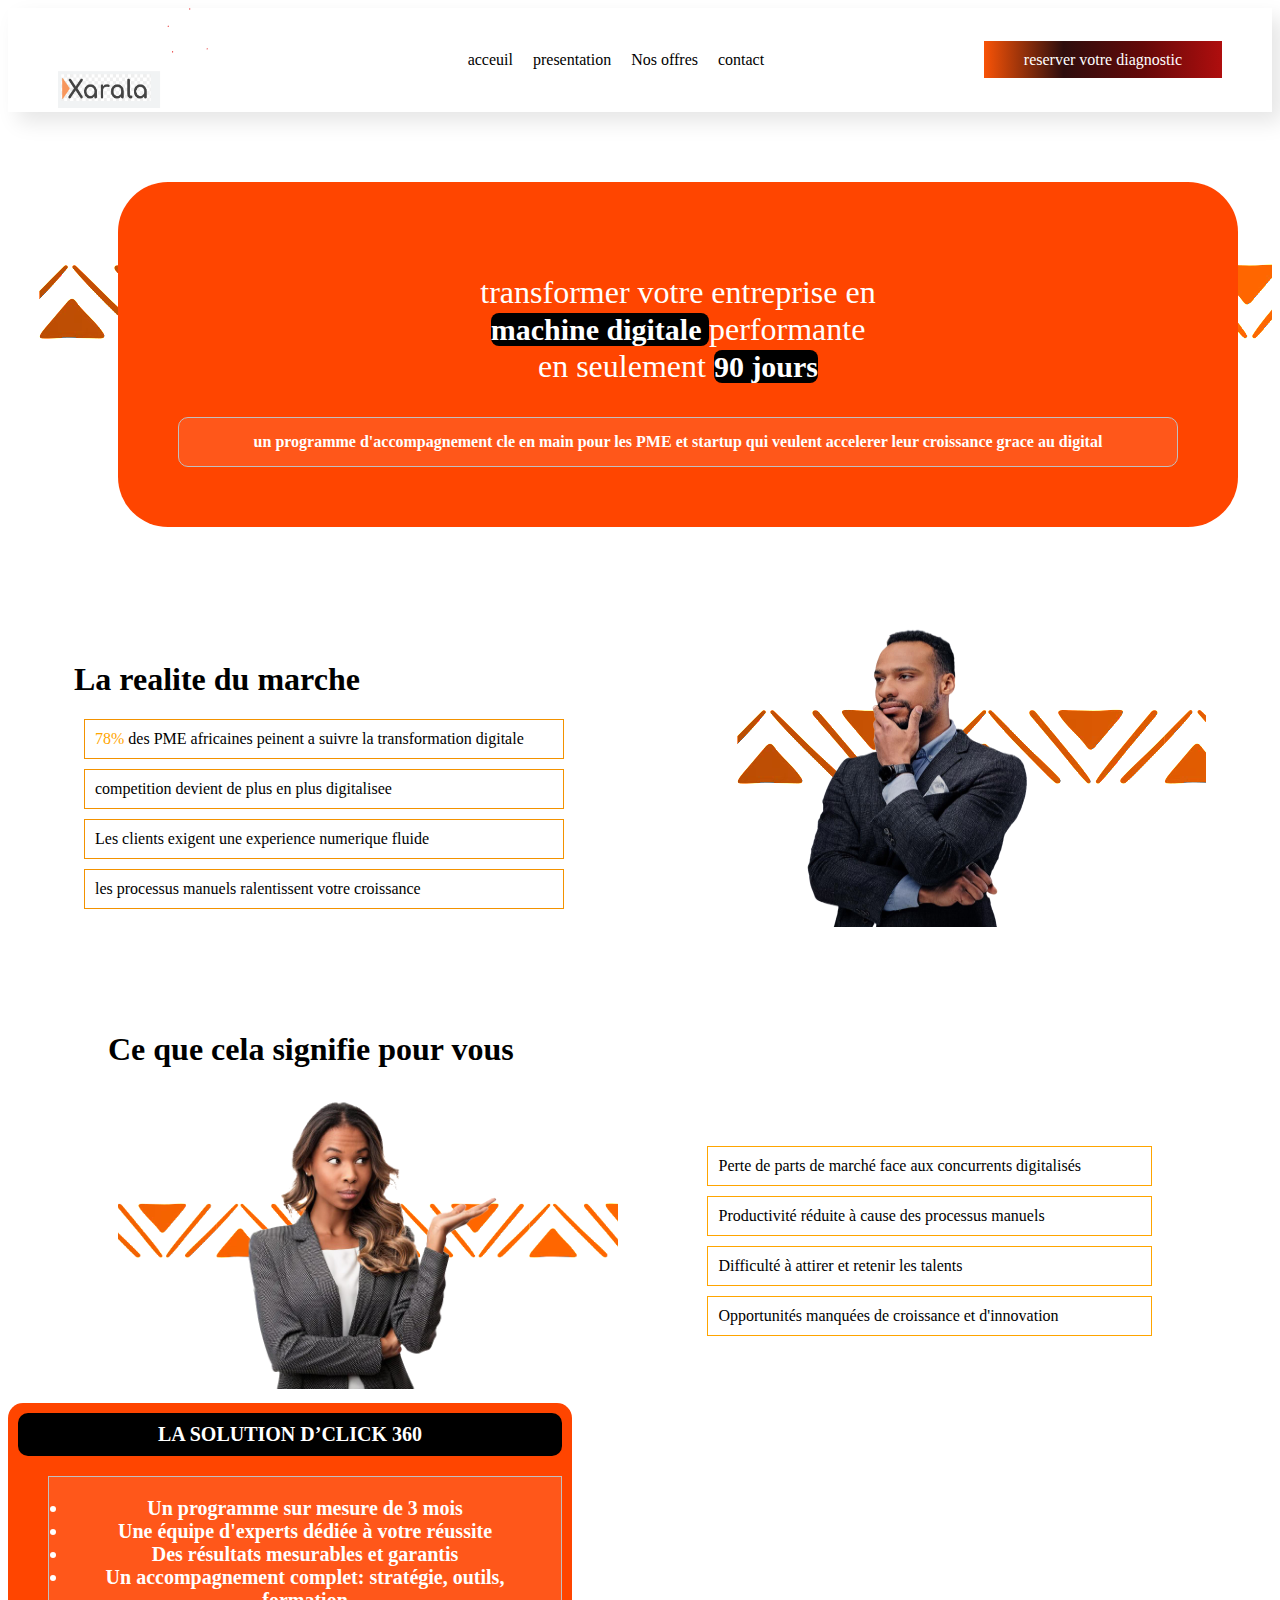
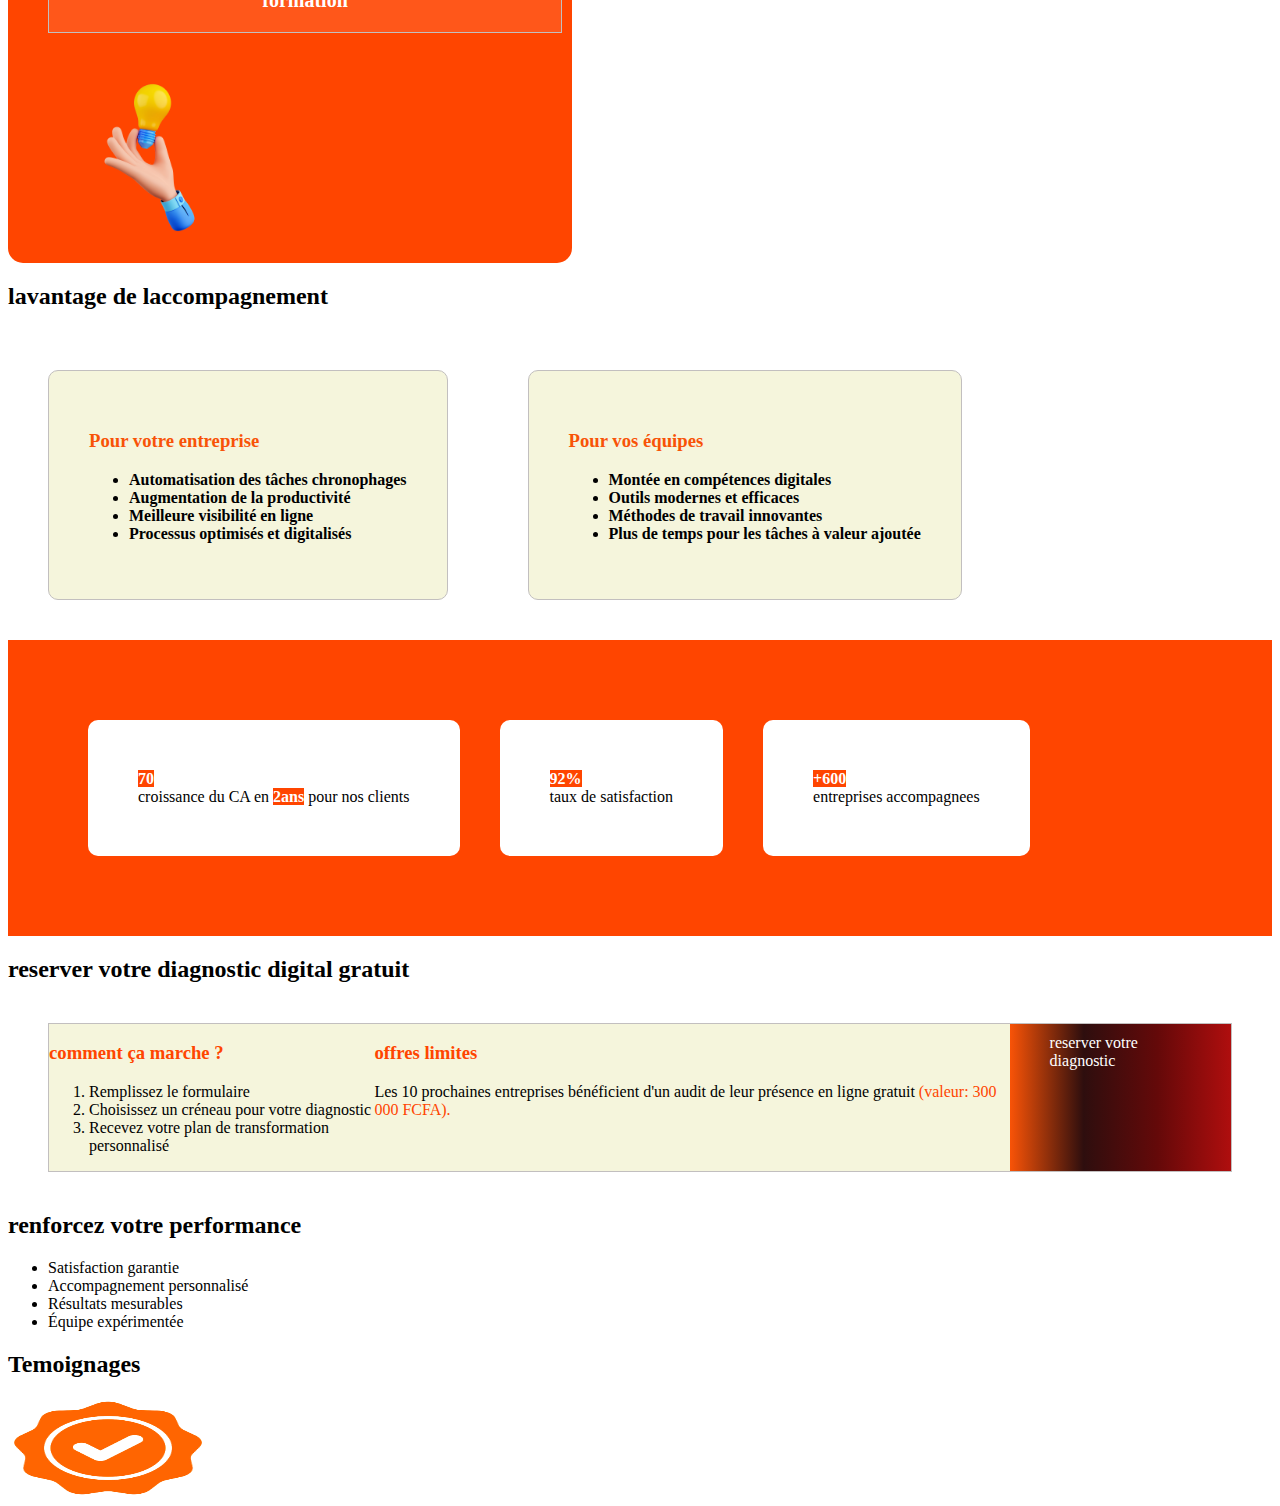
<file: Maquette1/index.html>
<!DOCTYPE html>
<html lang="en">
  <head>
    <meta charset="UTF-8" />
    <meta name="viewport" content="width=device-width, initial-scale=1.0" />
    <title>Document</title>
    <link rel="stylesheet" href="maquette.css" />
  </head>
  <body>
    <nav>
      <div>
        <img src="LOGO XARALA.png" alt="" srcset="" width="150" height="100" />
      </div>
      <div>
        <ul class="menu">
          <li>
            <a href="#">acceuil</a>
          </li>
          <li>
            <a href="#">presentation</a>
          </li>
          <li><a href="#">Nos offres</a></li>
          <li><a href="#">contact</a></li>
        </ul>
      </div>
      <div>
        <a href="#" class="button"> reserver votre diagnostic</a>
      </div>
    </nav>
    <section class="header">
      <div class="hero">
        <div class="hero-box">
          <p>
            transformer votre entreprise en <br />
            <span class="gras">machine digitale </span>performante <br />
            en seulement <span class="gras">90 jours</span>
          </p>
        </div>
        <div class="ja">
          un programme d'accompagnement cle en main pour les PME et startup qui
          veulent accelerer leur croissance grace au digital
        </div>
      </div>
    </section>

    
    <div class="section-marche">
        <div class="section-marche-one">
            <h1>La realite du marche</h1>
            <div class="so">
              <span class="sa">78%</span> 
              des PME africaines peinent a suivre la
              transformation digitale
            </div>
        
            <div class="so">competition devient de plus en plus digitalisee</div>
        
            <div class="so">Les clients exigent une experience numerique fluide</div>
        
            <div class="so">les processus manuels ralentissent votre croissance</div>
        
        </div>
        <div class="section-marche-two">
            <img src="2maquette.png" alt="" srcse="" width="500" height="300" />
        </div>
    </div>
</div>

<section class="signifi">
    <div>
        <h1>Ce que cela signifie pour vous</h1>
    </div>

<div class="one">
    <div class="six">
        <div> <img class="img" src="3maquette.png.png" alt=""width=500 height="300" ></div> 
    </div>
<div class="five"> 
    <p> Perte de parts de marché face aux concurrents digitalisés</p>
    <p>Productivité réduite à cause des processus manuels</p>
    <p>Difficulté à attirer et retenir les talents</p>
    <p>Opportunités manquées de croissance et d'innovation</p>

</div>
</div>
</section>

<section class="uno">


    <div class="dos">LA SOLUTION D’CLICK 360</div>

  <div class="quince">
     <ul class="tres">
        <li>   Un programme sur mesure de 3 mois</li>
        <li> Une équipe d'experts dédiée à votre réussite</li>
        <li>  Des résultats mesurables et garantis</li>
        <li> Un accompagnement complet: stratégie, outils, formation</li>
      </ul>

      <div class="catorce"> <img src="4maquette.png.png" alt="" width="200" height="200"></div>
      

   </div>
</section>
<h2>lavantage de laccompagnement</h2>

   <section class="page1">
    <div class="page2">
<h3>Pour votre entreprise </h3>
<ul>
<li>   Automatisation des tâches chronophages </li>
<li> Augmentation de la productivité</li>
<li>Meilleure visibilité en ligne </li>
  <li>Processus optimisés et digitalisés</li>
</ul>
    </div>
   
<div class="page3">
<h3>Pour vos équipes </h3>
<ul>
<li>   Montée en compétences digitales </li>
<li>  Outils modernes et efficaces </li>
<li>  Méthodes de travail innovantes </li>
<li>    Plus de temps pour les tâches à valeur ajoutée</li>
</ul>

</div>
   </section>

<section>
<div class="page4">
<ol class="page5">  
<span>70</span><br> croissance du CA en <span>2ans</span>  pour nos clients
</ol>
<ol class="page5">
 <span>92%</span> <br>taux de satisfaction
</ol>
<ol class="page5"> <span> +600</span><br> entreprises accompagnees</ol>
</div>

</section>

<h2>reserver votre diagnostic digital gratuit</h2>

<section class="page6">
<div>
<h3> <span>comment ça marche ?</span></h3>
<ol>

<li>Remplissez le formulaire </li>
<li>Choisissez un créneau pour votre diagnostic </li>
  <li>Recevez votre plan de transformation personnalisé </li> 

</ol>
</div>
<div>


  <h3><span> offres limites</span></h3>
  <p> Les 10 prochaines entreprises bénéficient d'un audit de leur présence 
en ligne gratuit <span>(valeur: 300 000 FCFA).</span>
 </p>
</div>
<div class="line"> reserver votre diagnostic </div>
</section>
<h2>renforcez votre performance</h2>
<div class="lime">
<ul>
<li>  Satisfaction garantie</li>
<li> Accompagnement personnalisé</li>
<li>Résultats mesurables </li>
<li>    Équipe expérimentée</li>

</ul>
</div>
<h2> Temoignages</h2>

<div class="pon"> <img src="fleche maquette.png" alt="" width="200" height=100></div>
 


  </body>
</html>
</file>
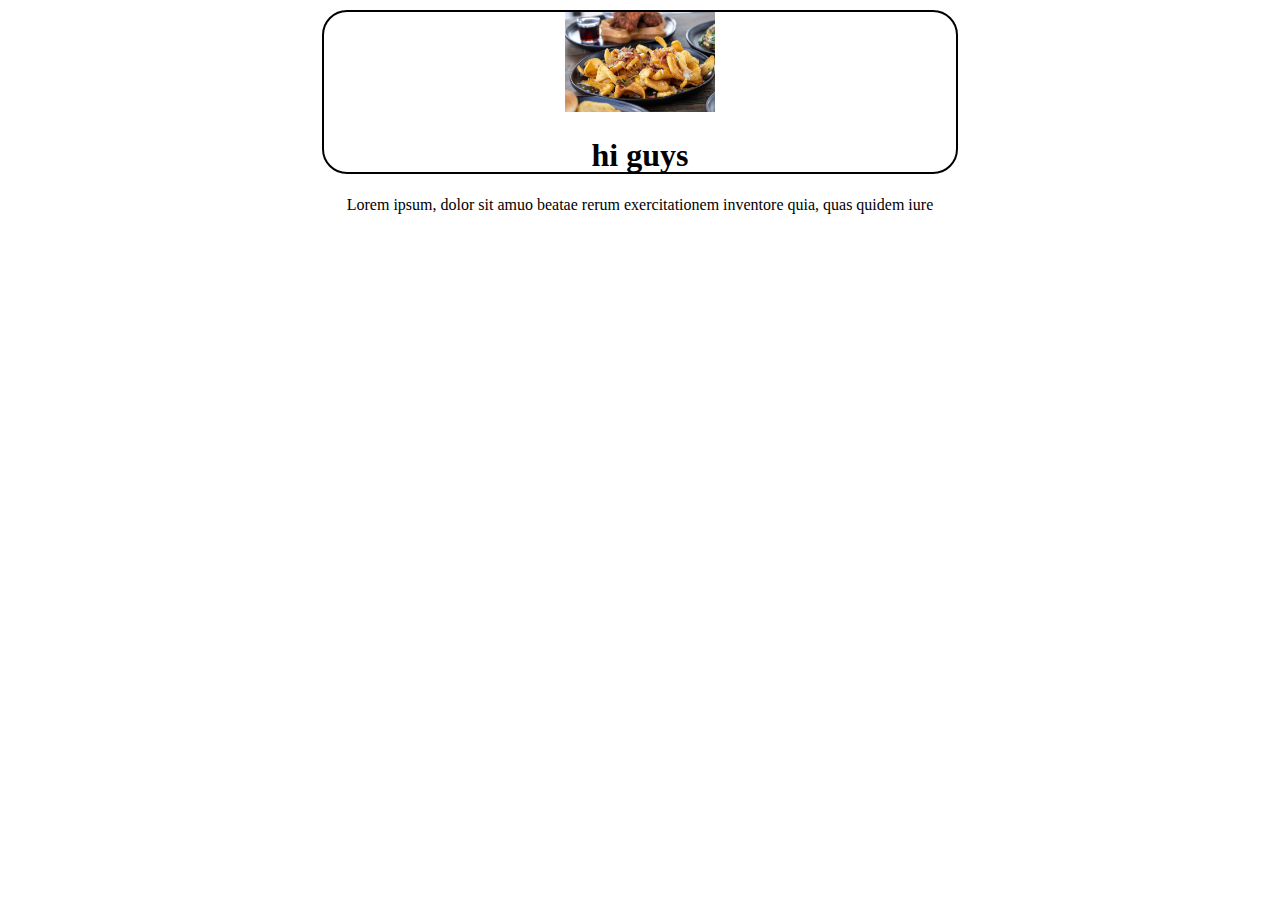
<file: Maquette1/responsive/responsive.html>
<!DOCTYPE html>
<html lang="en">
<head>
    <meta charset="UTF-8">
    <meta name="viewport" content="width=device-width, initial-scale=1.0">
    <title>Document</title>
    <link rel="stylesheet" href="responsive.css">
</head>
<body>
    <div class="container">
        <div>
            <img src="capture-selective-frites-du-fromage-fondu-tranches-saucisse-.jpg" alt="" srcset="" width="150px">

        </div>
        <div>
            <h1>hi guys</h1>
            <p>Lorem ipsum, dolor sit amuo beatae rerum exercitationem inventore quia, quas quidem iure </p>
        </div>
    </div>





</body>
</html>
</file>
<file: Maquette1/maquette.css>
nav {
    display: flex;
    justify-content: space-between;
    align-items: center;
    padding-left: 50px;
    padding-right: 50px;
    box-shadow: 10px 10px 20px rgba(0, 0, 0, 0.1);

}


.menu {
    display: flex;
    gap: 20px;
    list-style: none;


}

.menu a {
    text-decoration: none;
    color: black;
}

.button {
    text-decoration: none;

    color: white;
    padding: 10px 40px;
    background: linear-gradient(to left,
            #af0e0e,
            #640909,
            #2e0e0e,
            #f85307);
}

.header {
    background-image: url('maquette.png');
}

.hero {
    background-color: orangered;
    color: white;
    align-items: center;
    transform: translate(110px);
    padding: 60px;
    width: 1000px;
    margin-top: 70px;
    border-radius: 50px;
}

.hero-box {
    text-align: center;

}

.hero-box p {
    font-size: 2rem;

}

.gras {
    font-weight: bold;
    font-size: 30px;
    background-color: black;
    border-radius: 8px;

}

.jo {
    font-size: 30px;
    line-height: 60px;
    text-align: center;
}

.ja {
    background-color: #ffffff1a;
    color: white;
    border: 1px solid rgb(194, 191, 191);
    padding: 15px 20px;
    border-radius: 10px;
    font-weight: bold;
    text-align: center;
}

.so {
    background-color: #ffffff1a;
    border: 1px solid rgb(243, 146, 0);
    padding: 10px;
    margin: 10px;
}

.sa {
    color: orange;
    width: 4px;
}
.section-marche{
    display: flex;
    justify-content: space-around;
    gap: 5;
    align-items: center;
    margin: 100px 0;
    
}

.section-marche-one{
    width: 500px;

}
.section-marche-two{
    background-image: url(maquette.png);
}
.section4{ 
    background-image: url(maquette.png);
width: 50%;
}
.two{
    /* display: flex;
    border: 1px solid rgb(243, 146, 0);
    padding: 10;
    margin:10px;
    gap: 10;
    border-radius: 10;
    align-items: center;
    justify-content: space-around;
    width: 40%;
    height: 30px;
    font-weight: bold;
    margin-left:700px ; */
    
}
.one{
    display: flex;
    margin: 10px;
    justify-content: space-between;
    align-items: center;
    
    
}
.signifi{
margin-left: 100px;
margin-right: 100px;

}
.five p{
    border: 1px solid orange;
    margin: 10px;
    padding: 10px;
    padding-right: 70px;
    font-style: normal;
}
.six{
    background-image: url(maquette.png);
    background-position: center;
    background-size: 100rem;
    background-repeat: no-repeat;
}
.img{
     transform: scaleX(-1);
     object-fit: contain;
}
.uno{
    background-color: orangered;
    border-radius: 15px;
    justify-content: space-between;
    font-weight: bolder;
    margin-right: 700px;
    padding: 10px;
    font-size: 20px;
    text-align: center;
    align-items: center;

}
.dos{
    background-color: black;
    padding: 10px;
    color: white;
    border-radius: 10px;
}
.tres{
    background-color: #ffffff1a;
    border: 1px solid rgb(194, 191, 191);
    color: white;
    padding: 20px;
    text-align: center;
    align-items: center;
    margin-left: 30px;
    }
    .catorce{
        display:flex;
        margin-left:30px ;
    }
    .page1{
        display: flex ;
    }
    .page2{
        border: 1px solid rgb(194, 191, 191);
        background-color:beige;
        padding: 40px;
        font-weight: bolder;
        margin: 40px;
        border-radius: 10px;
    }
    .page2 h3{
        color: #f85307;
    }
    .page3{
        border: 1px solid rgb(194, 191, 191);
        background-color: beige;
        padding: 40px;
        font-weight: bold;
        margin: 40px;
        border-radius: 10px;
    }
    .page3 h3{
        color: #f85307;
    }
    .page4{
        display: flex;
        background-color:orangered;
        padding: 60px;
    }
    .page5{
        background-color: white;
        margin: 20px;
        padding: 50px;
        border-radius: 10px;
    }
    .page5 span{
        color:white ;
        font-weight: bold;
        background-color: orangered;

    }
    .page6{
        display: flex;
        background-color: beige;
        border: 1px solid rgb(194, 191, 191);
        margin: 40px;
        
        
    }
    .page6 span{
        color: orangered;
        padding:50 px;
    }
    .line{
        padding: 50px;
        background: linear-gradient(to left,#af0e0e,#640909,#2e0e0e,#f85307);
padding: 10px 40px ;
color: white;
text-decoration: none;

    }
    .pon{
        display: flex; 
    }
</file>
<file: Maquette1/responsive/responsive.css>
.container{
    width: 50%;
    height: 10rem;
    border: 2px solid black;
    margin: auto;
border-radius: 25px;
text-align: center;
margin-top: 10px;
}
</file>
